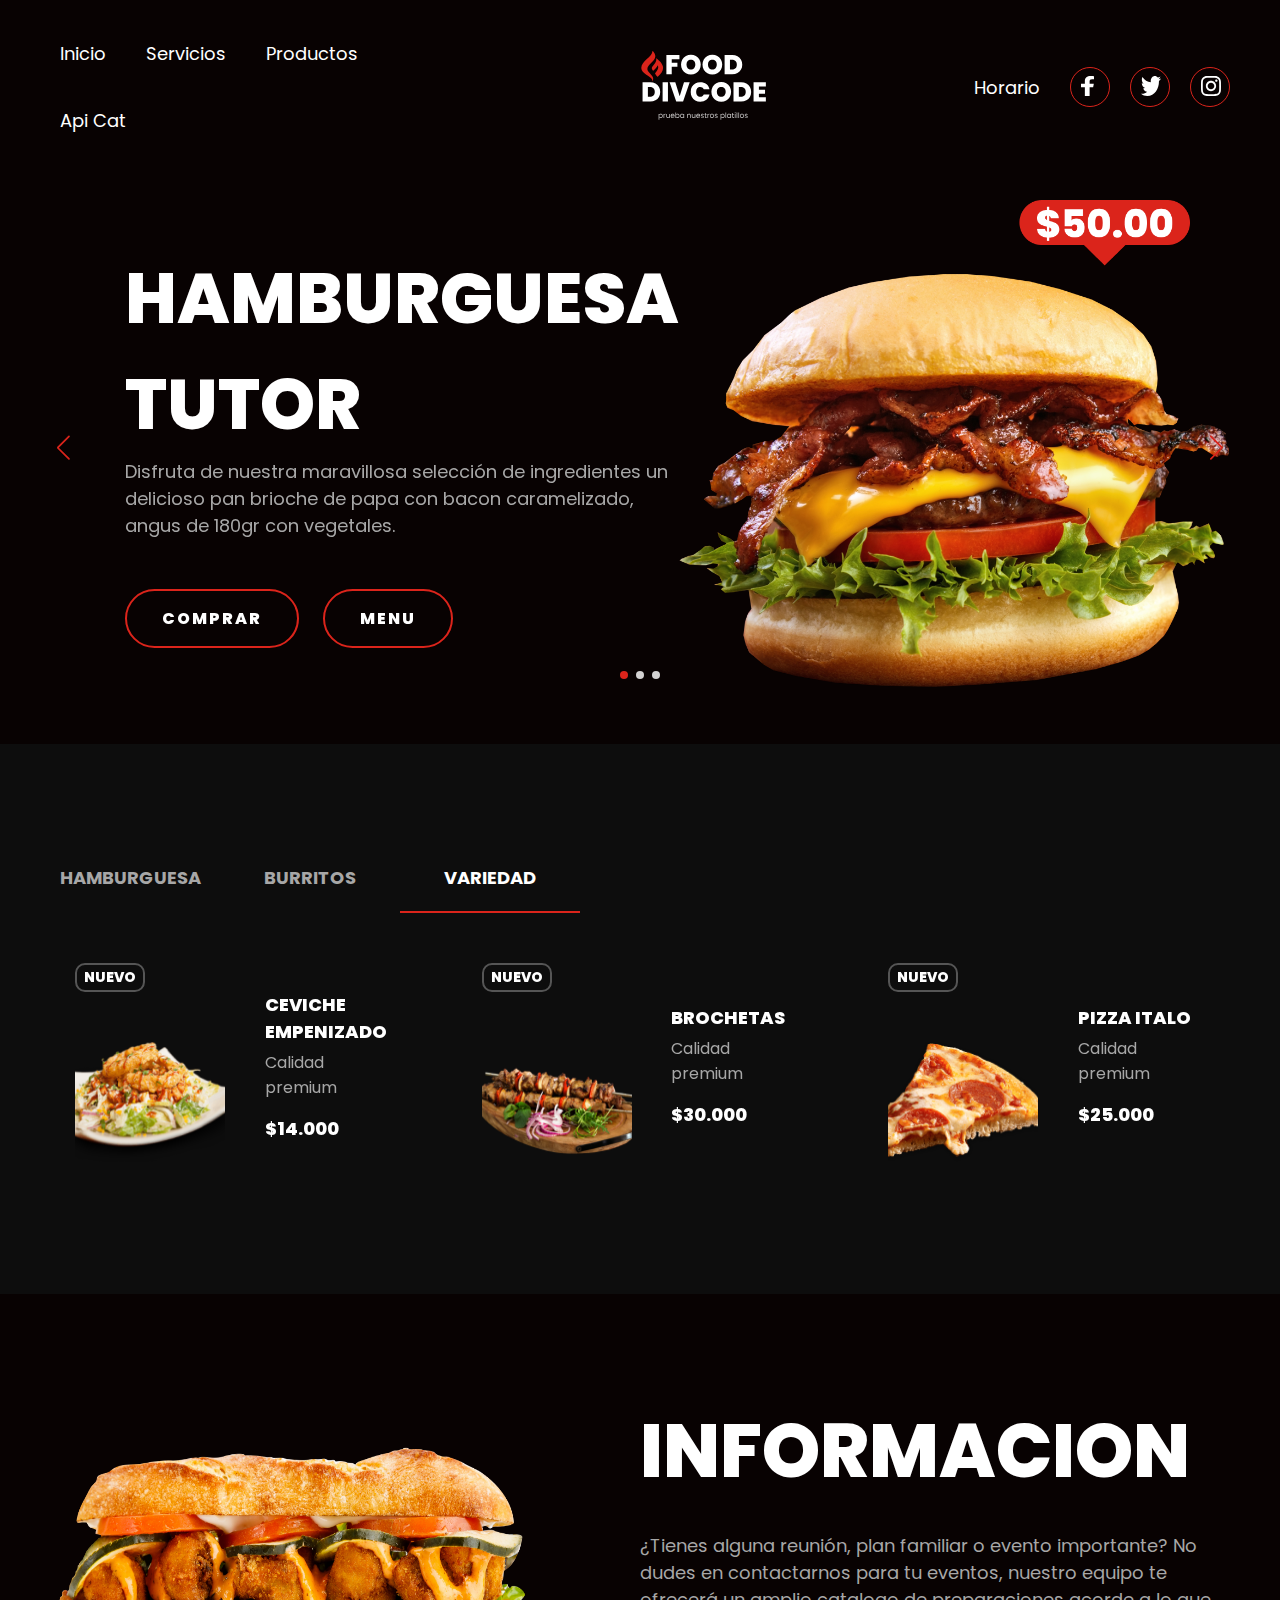
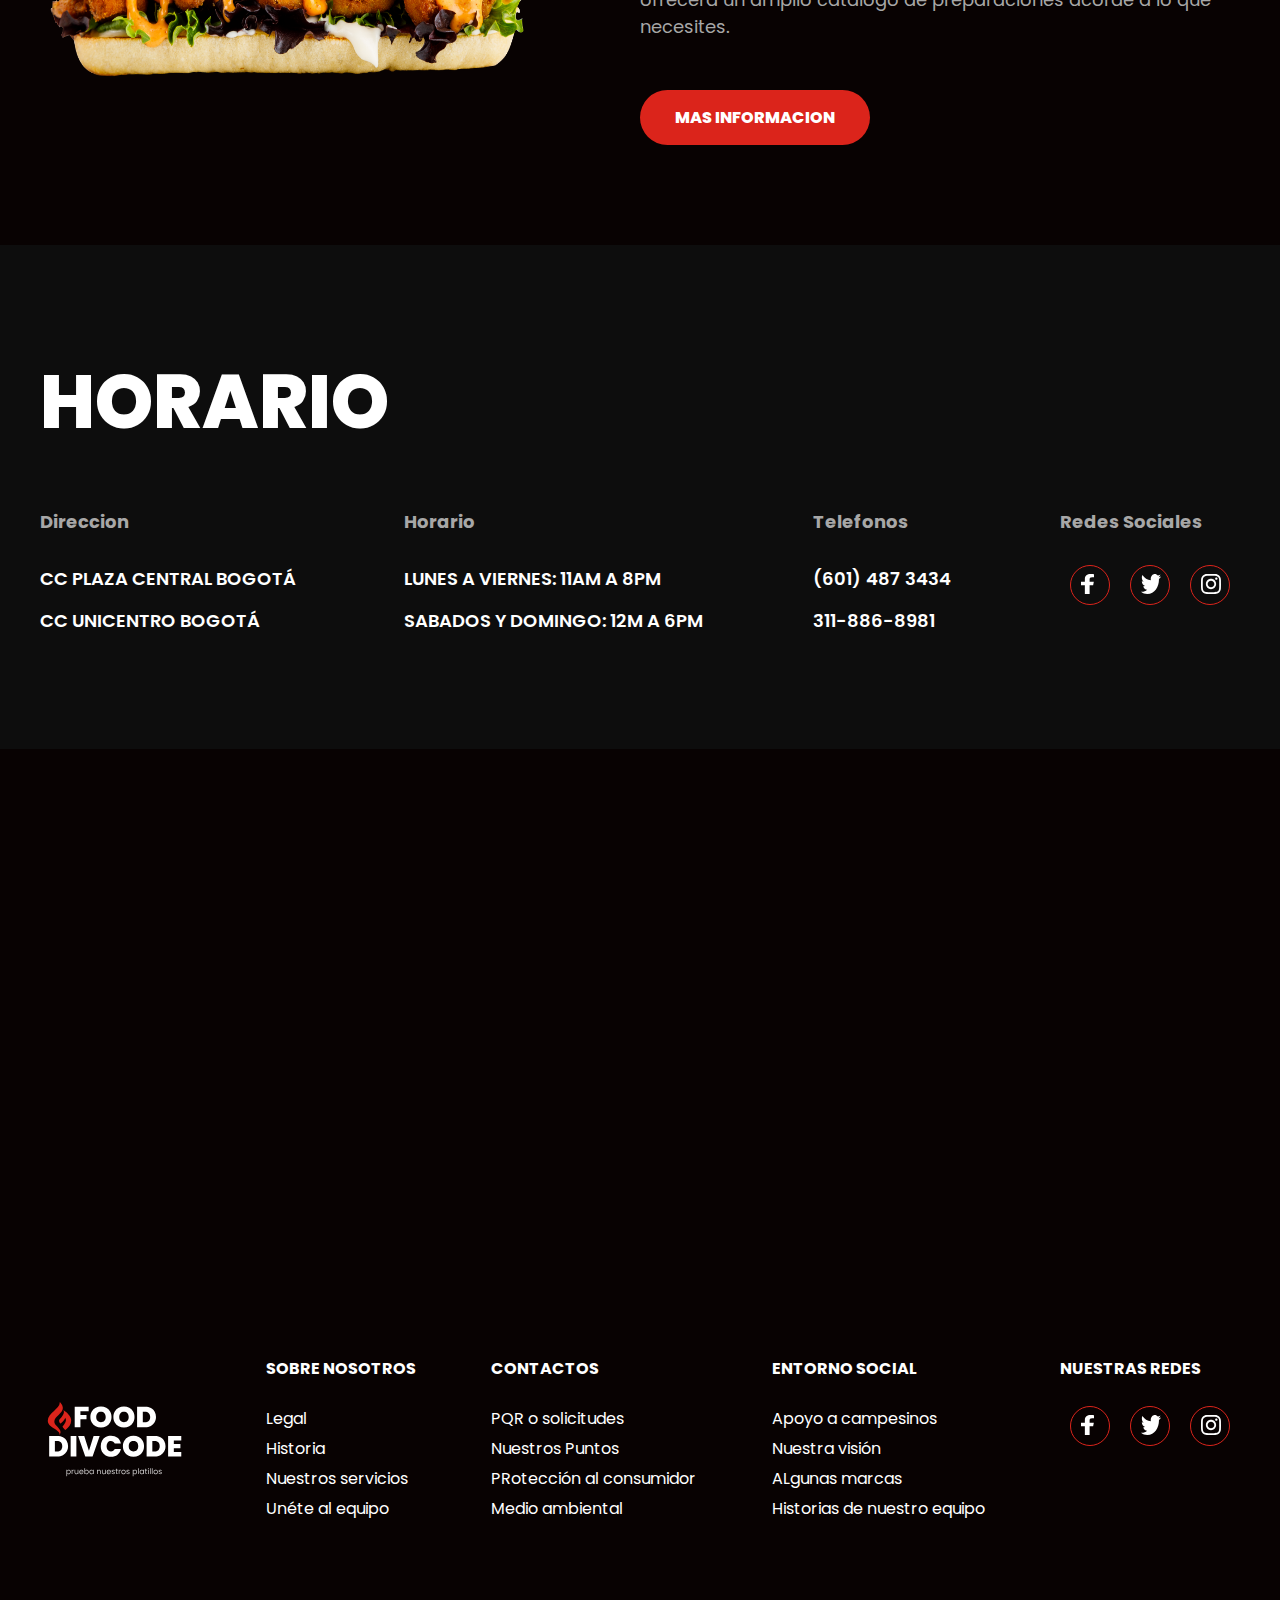
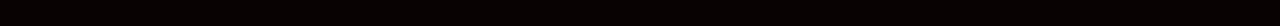
<file: index.html>
<!DOCTYPE html>
<html lang="es">

<head>
    <meta charset="UTF-8">
    <meta name="viewport" content="width=device-width, initial-scale=1.0">
    <title>Food Divcode - Comida en Desarrollo</title>
    <link rel="stylesheet" href="https://cdn.jsdelivr.net/npm/swiper/swiper-bundle.min.css" />
    <link rel="stylesheet" href="css/style.css">
</head>

<body>

    <header>

        <div class="menu container">

            <img class="logo-1" src="images/logo.svg" alt="">
            <input type="checkbox" id="menu">
            <label for="menu">
                <img src="images/menu.png" class="menu-icono" alt="">
            </label>

            <nav class="navbar">

                <div class="menu-1">
                    <ul>
                        <li><a href="#">Inicio</a></li>
                        <li><a href="#">Servicios</a></li>
                        <li><a href="#">Productos</a></li>
                        <li><a href="index-api-cat.html">Api Cat</a></li>
                    </ul>
                </div>
                <img class="logo-2" src="images/logo.svg" alt="">
                <div class="menu-2">
                    <ul>
                        <li><a href="#">Horario</a></li>
                    </ul>
                    <div class="socials">
                        <a href="#">
                            <div class="social">
                                <img src="images/s1.svg" alt="">
                            </div>
                        </a>
                        <a href="#">
                            <div class="social">
                                <img src="images/s2.svg" alt="">
                            </div>
                        </a>
                        <a href="#">
                            <div class="social">
                                <img src="images/s3.svg" alt="">
                            </div>
                        </a>
                    </div>
                </div>
            </nav>
        </div>

        <div class="header-content container">

            <div class="swiper mySwiper-1">
                <div class="swiper-wrapper">

                    <div class="swiper-slide">
                        <div class="slider">
                            <div class="slider-txt">
                                <h1>Hamburguesa Tutor</h1>
                                <p>
                                    Disfruta de nuestra maravillosa selección de ingredientes
                                    un delicioso pan brioche de papa con bacon caramelizado, angus de 180gr
                                    con vegetales.
                                </p>
                                <div class="botones">
                                    <a href="#" class="btn-1">Comprar</a>
                                    <a href="#" class="btn-1">Menu</a>
                                </div>
                            </div>
                            <div class="slider-img">
                                <img src="images/slider1.png" alt="">
                            </div>
                        </div>
                    </div>
                    <div class="swiper-slide">
                        <div class="slider">
                            <div class="slider-txt">
                                <h1>Torta</h1>
                                <p>
                                    Al mejor estilo mexicano, pan de ajonjolí, encurtidos picantes, cortes macerados de
                                    jamón curado de la casa y una deliciosa Allioli de Jalapeños.
                                </p>
                                <div class="botones">
                                    <a href="#" class="btn-1">Comprar</a>
                                    <a href="#" class="btn-1">Menu</a>
                                </div>
                            </div>
                            <div class="slider-img">
                                <img src="images/slider2.png" alt="">
                            </div>
                        </div>
                    </div>
                    <div class="swiper-slide">
                        <div class="slider">
                            <div class="slider-txt">
                                <h1>Hamburguesa Revolución</h1>
                                <p>
                                    De nuestra región, producida gracias a campesinos locales, queso tipo paipa
                                    corte de res  de 200gr macerada en pimienta, vegetales de zona local y 
                                    pan brioche de la casa.
                                </p>
                                <div class="botones">
                                    <a href="#" class="btn-1">Comprar</a>
                                    <a href="#" class="btn-1">Menu</a>
                                </div>
                            </div>
                            <div class="slider-img">
                                <img src="images/slider3.png" alt="">
                            </div>
                        </div>
                    </div>

                </div>
                <div class="swiper-button-next"></div>
                <div class="swiper-button-prev"></div>
                <div class="swiper-pagination"></div>
            </div>

        </div>

    </header>

    <main class="products">
        <div class="tabs container">

            <input type="radio" name="tabs" id="tab1" checked="checked" class="tabInput" value="1">
            <label for="tab1">Hamburguesa</label>
            <div class="tab">
                <div class="swiper mySwiper-2" id="swiper1">
                    <div class="swiper-wrapper"> <!--ACA ESTAN LOS PRODUCTOS-->

                        <div class="swiper-slide">
                            <div class="product">
                                <div class="product-img">
                                    <h4>Nuevo</h4>
                                    <img src="images/food1.png" alt="">
                                </div>
                                <div class="product-txt">
                                    <h4>Tutor</h4>
                                    <p>Calidad premium</p>
                                    <span class="price">$35.000</span>
                                </div>
                            </div>
                        </div>

                        <div class="swiper-slide">
                            <div class="product">
                                <div class="product-img">
                                    <h4>Nuevo</h4>
                                    <img src="images/food2.png" alt="">
                                </div>
                                <div class="product-txt">
                                    <h4>Torta</h4>
                                    <p>Calidad premium</p>
                                    <span class="price">$15.000</span>
                                </div>
                            </div>
                        </div>

                        <div class="swiper-slide">
                            <div class="product">
                                <div class="product-img">
                                    <h4>Favorito</h4>
                                    <img src="images/food3.png" alt="">
                                </div>
                                <div class="product-txt">
                                    <h4>Hot Sandwich</h4>
                                    <p>Calidad premium</p>
                                    <span class="price">$21.000</span>
                                </div>
                            </div>
                        </div>



                    </div>
                    <!--BOTONES-->
                    <div class="swiper-button-next"></div>
                    <div class="swiper-button-prev"></div>

                </div>
            </div>

            <input type="radio" name="tabs" id="tab2" checked="checked" class="tabInput" value="2">
            <label for="tab2">Burritos</label>
            <div class="tab">
                <div class="swiper mySwiper-2" id="swiper2">
                    <div class="swiper-wrapper"> <!--ACA ESTAN LOS PRODUCTOS-->

                        <div class="swiper-slide">
                            <div class="product">
                                <div class="product-img">
                                    <h4>Nuevo</h4>
                                    <img src="images/food4.png" alt="">
                                </div>
                                <div class="product-txt">
                                    <h4>Chilli con carne</h4>
                                    <p>Calidad premium</p>
                                    <span class="price">$8.000</span>
                                </div>
                            </div>
                        </div>

                        <div class="swiper-slide">
                            <div class="product">
                                <div class="product-img">
                                    <h4>Nuevo</h4>
                                    <img src="images/food5.png" alt="">
                                </div>
                                <div class="product-txt">
                                    <h4>Vegetariano</h4>
                                    <p>Calidad premium</p>
                                    <span class="price">$12.000</span>
                                </div>
                            </div>
                        </div>

                        <div class="swiper-slide">
                            <div class="product">
                                <div class="product-img">
                                    <h4>Nuevo</h4>
                                    <img src="images/food6.png" alt="">
                                </div>
                                <div class="product-txt">
                                    <h4>Camarón</h4>
                                    <p>Calidad premium</p>
                                    <span class="price">$18.000</span>
                                </div>
                            </div>
                        </div>



                    </div>
                    <!--BOTONES-->
                    <div class="swiper-button-next"></div>
                    <div class="swiper-button-prev"></div>
                </div>
            </div>

            <input type="radio" name="tabs" id="tab3" checked="checked" class="tabInput" value="3">
            <label for="tab3">Variedad</label>
            <div class="tab">
                <div class="swiper mySwiper-2" id="swiper3">
                    <div class="swiper-wrapper"> <!--ACA ESTAN LOS PRODUCTOS-->

                        <div class="swiper-slide">
                            <div class="product">
                                <div class="product-img">
                                    <h4>Nuevo</h4>
                                    <img src="images/food7.png" alt="">
                                </div>
                                <div class="product-txt">
                                    <h4>Ceviche Empenizado</h4>
                                    <p>Calidad premium</p>
                                    <span class="price">$14.000</span>
                                </div>
                            </div>
                        </div>

                        <div class="swiper-slide">
                            <div class="product">
                                <div class="product-img">
                                    <h4>Nuevo</h4>
                                    <img src="images/food8.png" alt="">
                                </div>
                                <div class="product-txt">
                                    <h4>Brochetas</h4>
                                    <p>Calidad premium</p>
                                    <span class="price">$30.000</span>
                                </div>
                            </div>
                        </div>

                        <div class="swiper-slide">
                            <div class="product">
                                <div class="product-img">
                                    <h4>Nuevo</h4>
                                    <img src="images/food9.png" alt="">
                                </div>
                                <div class="product-txt">
                                    <h4>Pizza Italo</h4>
                                    <p>Calidad premium</p>
                                    <span class="price">$25.000</span>
                                </div>
                            </div>
                        </div>



                    </div>
                    <!--BOTONES-->
                    <div class="swiper-button-next"></div>
                    <div class="swiper-button-prev"></div>
                </div>
            </div>

        </div>
    </main>

    <section class="info container">
        <div class="info-img">
            <img src="images/info.png" alt="">
        </div>
        <div class="info-txt">
            <h2>Informacion</h2>
            <p>
                ¿Tienes alguna reunión, plan familiar o evento importante? No dudes en contactarnos para tu eventos,
                nuestro equipo te ofrecerá un amplio catalogo de preparaciones acorde a lo que necesites.
            </p>
            <a href="index-form.html" class="btn-2">Mas informacion</a>
        </div>
    </section>

    <section class="horario">
        <div class="horario-info container">

            <h2>Horario</h2>
            <div class="horario-txt">
                <div class="txt">
                    <h4>Direccion</h4>
                    <p>
                        CC Plaza Central Bogotá
                    </p>
                    <p>
                        CC Unicentro Bogotá
                    </p>
                </div>
                <div class="txt">
                    <h4>Horario</h4>
                    <p>
                        Lunes a viernes: 11AM a 8PM
                    </p>
                    <p>
                        Sabados y Domingo: 12M a 6PM
                    </p>
                </div>
                <div class="txt">
                    <h4>Telefonos</h4>
                    <p>
                        (601) 487 3434
                    </p>
                    <p>
                        311-886-8981
                    </p>
                </div>
                <div class="txt">
                    <h4>Redes Sociales</h4>
                    <div class="socials">
                        <a href="#">
                            <div class="social">
                                <img src="images/s1.svg" alt="">
                            </div>
                        </a>
                        <a href="#">
                            <div class="social">
                                <img src="images/s2.svg" alt="">
                            </div>
                        </a>
                        <a href="#">
                            <div class="social">
                                <img src="images/s3.svg" alt="" >
                            </div>
                        </a>
                    </div>
                </div>
            </div>

        </div>
    </section>

    <section>
        <iframe class="map" src="https://www.google.com/maps/embed?pb=!1m18!1m12!1m3!1d1988.1945560083188!2d-74.04356229372793!3d4.702276534460961!2m3!1f0!2f0!3f0!3m2!1i1024!2i768!4f13.1!3m3!1m2!1s0x8e3f9bfca274e7d7%3A0x32db02cabab8cbaa!2sKo%20Asian%20Kitchen%20Unicentro!5e0!3m2!1ses-419!2sco!4v1721939016219!5m2!1ses-419!2sco" width="100%" height="500" style="border:0;" allowfullscreen="" loading="lazy" referrerpolicy="no-referrer-when-downgrade"></iframe>
    </section>

    <footer class="footer container">

        <img class="logo-2" src="images/logo.svg" alt="">
        <div class="links">
            <h4>Sobre nosotros</h4>
            <ul>
                <li><a href="#">Legal</a></li>
                <li><a href="#">Historia</a></li>
                <li><a href="#">Nuestros servicios</a></li>
                <li><a href="#">Unéte al equipo</a></li>
            </ul>
        </div>
        <div class="links">
            <h4>Contactos</h4>
            <ul>
                <li><a href="#">PQR o solicitudes</a></li>
                <li><a href="#">Nuestros Puntos</a></li>
                <li><a href="#">PRotección al consumidor</a></li>
                <li><a href="#">Medio ambiental</a></li>
            </ul>
        </div>
        <div class="links">
            <h4>Entorno social</h4>
            <ul>
                <li><a href="#">Apoyo a campesinos</a></li>
                <li><a href="#">Nuestra visión</a></li>
                <li><a href="#">ALgunas marcas</a></li>
                <li><a href="#">Historias de nuestro equipo</a></li>
            </ul>
        </div>
        <div class="links">
            <h4>Nuestras Redes</h4>
            <div class="socials">
                <a href="#">
                    <div class="social">
                        <img src="images/s1.svg" alt="">
                    </div>
                </a>
                <a href="#">
                    <div class="social">
                        <img src="images/s2.svg" alt="">
                    </div>
                </a>
                <a href="#">
                    <div class="social">
                        <img src="images/s3.svg" alt="">
                    </div>
                </a>
            </div>
        </div>
    </footer>

    <script src="https://cdn.jsdelivr.net/npm/swiper/swiper-bundle.min.js"></script>
    <script src="js/script.js"></script>
</body>

</html>
</file>
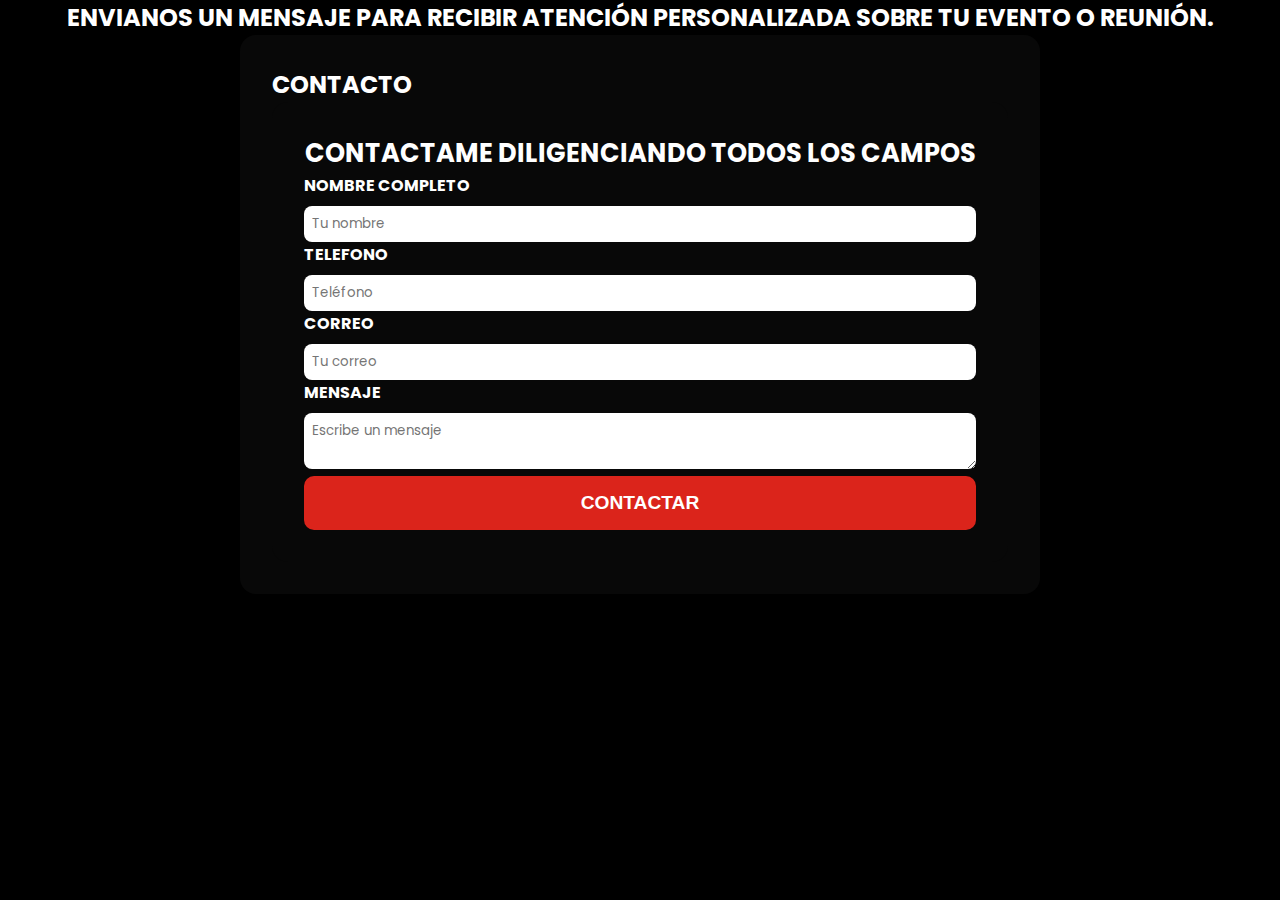
<file: index-form.html>
<!DOCTYPE html>
<html lang="es">
<head>
    <meta charset="UTF-8">
    <meta name="viewport" content="width=device-width, initial-scale=1.0">
    <title>Formulario de contacto</title>
    <link rel="stylesheet" href="css/style-form.css">
</head>
<body>

    <header class="header-contacto container">

        <div class="msj-header">
            <h2>Envianos un mensaje para recibir atención personalizada sobre tu evento o reunión.</h2>
        </div>

    </header>

    <main class="formulario container">

        <h2>Contacto</h2>

        <form class="formulario" name="contacto" id="contacto" action="#" method="POST">
            <fieldset>
                <legend>Contactame diligenciando todos los campos</legend>
                

                <div class="contenedor-campos">
                    
                    <div class="campo">
                        <label>Nombre Completo</label>
                        <input class="input-text" type="text" name="nombre" id="nombre" 
                        placeholder="Tu nombre">
                    </div>

                    <div class="campo">
                    <label>Telefono</label>
                    <input class="input-text" type="tel" name="celular" id="celular" placeholder="Teléfono">
                    </div> 

                    <div class="campo">
                    <label>Correo</label>
                    <input class="input-text" type="email" name="correo" id="correo" placeholder="Tu correo">
                    </div>

                    <div class="campo">
                    <label>Mensaje</label>
                    <textarea class="input-text" name="mensaje" id="mensaje" placeholder="Escribe un mensaje"></textarea>
                    </div>
                </div> <!--cierre contenedor campos-->

                <div>
                    <input class="boton enviar" type="submit" name="enviar" id="enviar" value="Contactar">
                </div>

            </fieldset>
        </form>

    </main>


    
</body>
</html>
</file>
<file: css/style.css>
@import url('https://fonts.googleapis.com/css2?family=Poppins:ital,wght@0,100;0,200;0,300;0,400;0,500;0,600;0,700;0,800;0,900;1,100;1,200;1,300;1,400;1,500;1,600;1,700;1,800;1,900&display=swap');

*{
    margin: 0;
    padding: 0;
    box-sizing: border-box;
    text-decoration: none;
    list-style: none;
}

body{
    background-color: #080202;
    font-family: "Poppins", sans-serif;
}

.container{
    max-width: 1200px;
    margin: 0 auto;
}

.swiper-button-prev::after{
    font-size: 25px;
}
.swiper-button-next::after{
    font-size: 25px;
}

.swiper-button-next{
    color: #DB241B
}
.swiper-button-prev{
    color: #DB241B
}

.swiper-pagination-bullet{
    background-color: #d3d2d2;
    opacity: 1;
}

.swiper-pagination-bullet-active{
    background-color: #DB241B;
}

.menu{
    position: absolute;
    top: 20px;
    left: 0;
    right: 0;
    display: flex;
    justify-content: center;
    z-index: 1000;
}

.navbar{
    display: flex;
}
.menu-1{
    margin-right: 180px;
}
.menu-2{
    margin-left: 180px;
    display: flex;
    align-items: center;
}

.logo-1{
    width: 0;
}
.logo-2{
    width: 150px;
}

.socials{
    display: flex;
}

.social{
    margin: 0 10px;
    height: 40px;
    width: 40px;
    border: 1px solid #DB241B;
    border-radius: 50%;
}

.social:hover{
    background-color: #DB241B;
}
.social img{
    margin: 8px 0 0 10px;
}

.menu .navbar ul li{
    position: relative;
    float: left;
}

.menu .navbar ul li a{
    font-size: 18px;
    padding: 20px;
    color: #ffffff;
    display: block;
}

.menu .navbar ul li a:hover{
    color: #DB241B;
}

#menu {
    display: none;
}

.menu.icono{
    width: 25px;
}

.menu label{
    cursor: pointer;
    display: none;
}

.header-content{
    margin-top: 200px;
    padding-bottom: 50px;
}

.slider{
    display: flex;
    align-items: center;
}

.slider-txt{
    margin-left: 85px;
    width: 50%;
}
.slider-txt h1{
    font-size: 70px;
    color: #ffffff;
    text-transform: uppercase;
    font-weight: 800;
}

.slider-txt p{
    font-size: 18px;
    color: #a7a7a7;
}

.botones{
    margin-top: 50px;
}

.btn-1{
    display: inline-block;
    padding: 15px 35px;
    border: 2px solid #DB241B;
    color: #ffffff;
    font-weight: 800;
    letter-spacing: 2px;
    text-transform: uppercase;
    margin-right: 20px;
    border-radius: 50px;
}

.btn-1:hover {
    /* border: 2px solid #DB241B; */
    background-color: #DB241B;
}

.slider-img {
    width: 50%;
}

.slider-img img {
    margin-right: 225px;
    width: 550px;
}

/*Diseño de tabs (secciones de los productos)*/
.products{
    background-color: #0d0d0d;
}

.tabs{
    display: flex;
    flex-wrap: wrap;
    padding: 100px 0px;    
}

.tabs label {
    width: 15%;
    order: 1;
    display: block;
    padding: 20px 0;
    text-align: center;
    cursor: pointer;
    color: #a7a7a7;
    font-weight: 700;
    font-size: 18px;
    text-transform: uppercase;
    transition: background ease 0.2s;
}

.tabs .tab {
    order: 99;
    flex-grow: 1;
    width: 100%;
    display: none;
    padding-top: 25px;
}

.tabs input[type="radio"] {
    display: none;
}
.tabs input[type="radio"]:checked + label {
    border-bottom: 2px solid #DB241B;
    color: #ffffff;
}

.tabs input[type="radio"]:checked + label + .tab {
    display: block;
}

/*diseño de productos*/

.product {
    display: flex;
    align-items: center;
    padding: 25px;
    margin: 0 10px; /*primera posicion arriba y abajo, segunda posición derecha a izquierda*/
}

.product.img {
    width: 50%;
    text-align: left;
}

.product-img h4 {
    display: inline-block;
    padding: 5px 7px;
    line-height: 15px; /*altura de la letra*/
    color: #ffffff;
    font-size: 14px;
    text-transform: uppercase;
    font-weight: 800;
    border: 2px solid #555555;
    border-radius: 10px;
    margin-bottom: 50px;
}

.product-img img {
    width: 150px;
    height: 120px;
}

.product-txt {
    width: 50%;
    margin-left: 10px;
    text-align: left;
}

.product-txt h4 {
    color: #ffffff;
    font-size: 18px;
    text-transform: uppercase;
    font-weight: 800;
    margin-bottom: 5px;
}

.product-txt p {
    color: #a7a7a7;
    font-size: 16px;
    margin-bottom: 15px;
}

.product-txt span {
    color: #ffffff;
    font-size: 18px;
    font-weight: 800;
}

.info {
    padding: 100px 0px;
    display: flex;
    align-items: center;
}

.info-img {
    width: 50%;
}

.info-img img {
    width: 500px;
    height: 250px;
}

.info-txt {
    width: 50%;
}

.info-txt h2 {
    font-size: 75px;
    color: #ffffff;
    font-weight: 800;
    text-transform: uppercase;
    margin-bottom: 25px;
}

.info-txt p {
    font-size: 18px;
    color: #a7a7a7;
    margin-bottom: 50px;
}

.btn-2 {
    display: inline-block;
    padding: 15px 35px;
    background-color: #DB241B;
    color: #ffffff;
    font-weight: 800;
    text-transform: uppercase;
    border-radius: 50px;
}

.btn-2:hover {
    background-color: #ab1c15;
}

/*Seccion de horario*/
.horario { 
    padding: 100px 0px;
    background-color: #0d0d0d;
}

.horario-info h2 {
    font-size: 75px;
    color: #ffffff;
    font-weight: 800;
    text-transform: uppercase;
    margin-bottom: 50px;
}

.horario-txt {
    display: flex;
    justify-content: space-between;
}

.txt {
    color: #ffffff;
}

.txt h4 {
    font-size: 18px;
    color: #a7a7a7;
    margin-bottom: 30px;
}

.txt p {
    font-size: 18px;
    text-transform: uppercase;
    font-weight: 600;
    margin-bottom: 15px;
}

/*Seccion de mapa*/

.map { 
    filter: grayscale(100%) invert(92%) contrast(93%);
    /*para modificar el tamaño del mapa se aplica en el HTML en el iframe del mapa obtenido y aplicamos width y height a preferencia*/
}

/*diseños del footer*/

.footer {
    padding: 100px 0px;
    display: flex;
    justify-content: space-between;
}

.links h4 {
    color: #ffffff;
    text-transform: uppercase;
    margin-bottom: 25px;
}

.links ul li a {
    color: #ffffff;
    font-size: 16px;
    margin-bottom: 5px;
    display: inline-block;
}

@media (max-width: 991px) {
    .menu {
        padding: 20px;
        justify-content: space-between;
    }
    .menu-2 {
        display: none;
    }
    .logo-1{
        width: 100px;
    }
    .logo-2{
        width: 0;
    }

    .menu label {
        display: initial;
    }

    .menu .navbar {
        position: absolute;
        top: 100%;
        left: 0;
        right: 0;
        background-color: #181818;
        display: none;
    }

    .menu .navbar ul li {
        width: 100%;
    }

    #menu:checked ~ .navbar {
        display: initial;
    }

    .header-content {
        padding: 30px;
        margin-top: 100px;
    }

    .slider {
        flex-direction: column;
    }

    .slider-txt {
        margin-left: 0;
        width: 100%;
        text-align: center;
        margin-bottom: 50px;
    }

    .slider-txt h1 {
        font-size: 50px;
    }

    .slider-txt p {
        font-size: 16px;
    }

    .btn-1{
        padding: 10px 25px;
        font-size: 14px;
    }

    .slider-img {
        width: 100%;
        text-align: center;
    }

    .slider-img img {
        margin-right: 0px;
        width: 300px;
    }

    .swiper-horizontal > .swiper-pagination-bullets,
    .swiper-pagination-bullets, .swiper-pagination-horizontal,
    .swiper-pagination-custom, 
    .swiper-pagination-fraction{
        bottom: -7px;
    }

    .tabs{
        padding: 50px 30px;
    }

    .tabs label {
        width: 33%;
    }

    .info {
        padding: 30px;
        flex-direction: column;
    }

    .info-img {
        width: 100%;
        text-align: center;
    }

    .info-img img {
        width: 400px;
        height: 200px;
        margin-bottom: 25px;
    }

    .info-txt {
        width: 100%;
        text-align: center;
    }

    .info-txt h2 {
        font-size:  50px;
    }

    .info-txt p {
        font-size:  16px;
    }

    .btn-1 {
        font-size: 16px;
    }

    .horario {
        padding: 30px;
        text-align: center;
    }

    .horario-info h2 {
        font-size: 50px ;
        margin-bottom: 15px;
    }

    .horario-txt{
        flex-direction: column;
    }

    .socials {
        justify-content: center;
    }

    .social img {
        margin: 8px 0 0 0;
    }

    .footer {
        padding: 30px;
        flex-direction: column;
        text-align: center;
    }

    .links h4 {
        margin: 25px 0px 10px 0px;
    }

}
</file>
<file: css/style-form.css>
@import url('https://fonts.googleapis.com/css2?family=Poppins:ital,wght@0,100;0,200;0,300;0,400;0,500;0,600;0,700;0,800;0,900;1,100;1,200;1,300;1,400;1,500;1,600;1,700;1,800;1,900&display=swap');

*{
    margin: 0;
    padding: 0;
    box-sizing: border-box;
    text-decoration: none;
    list-style: none;
}

body{
    background-color: #000000;
    font-family: "Poppins", sans-serif;
    text-transform: uppercase;
}

.container{
    max-width: 1200px;
    margin: 0 auto;
}

.header-contacto {
    top: 20px;
    left: 0;
    right: 0;
    bottom: 50px;
    color: #ffffff;
    text-align: center;
}

.formulario {
    background-color: #080808;
    width: min(50rem, 100%);
    padding: 2rem;
    border-radius: 1rem;
    margin: 0 auto;
    color: #ffffff;
    align-items: center;
    box-shadow: #DB241B;
}

.formulario fieldset{ /*aplica al fieldset del formulario*/
    border: none;
}

.formulario legend{ /*aplica a legenda de formuario*/
    margin-top: 2rem;
    color: #ffffff;
    text-align: center;
    font-size: 1.6rem;
    text-transform: uppercase;
    font-weight: 700;
}

.campo label{
    color: var(#ffffff);
    font-weight: bold;
    margin-bottom: 0.5rem;
    display: block;
}

.input-text{
    width: 100%;
    border: none;
    padding: 0.5rem;
    border-radius: 0.5rem;
    font-family: "Poppins", sans-serif;
}

.enviar{
    width: 100%;
}

.error{
    background-color: rgb(185, 0, 0);
    text-align: center;
    color: #ffffff;
    text-transform: uppercase;
    padding: 1rem;
}
.correcto{
    background-color: rgb(0, 185, 31);
    text-align: center;
    color: #ffffff;
    text-transform: uppercase;
    padding: 1rem;
}

.contenedor{  /*se crea clase al mismo nivel haciendo espacio en nav. principal para organizar mejor la pag*/
    max-width: 80rem;
    margin-top: 0rem;
    margin-right: auto;
    margin-bottom: 0rem;
    margin-left: auto; /*aplicación de las 4 medidas en un todo codigo*/
}

.boton{
    background-color: #DB241B;
    color: #ffffff;
    padding: 1rem 3rem;
    border-radius: 10px;
    text-decoration: none;
    text-transform: uppercase;
    font-size: 1.2rem;
    font-weight: bold; /*Tambien se puede escribir bold en lugar de 700*/
    border: none;
}

.boton:hover {
    background-color: #9b1c15;
    cursor: pointer;
}
</file>
